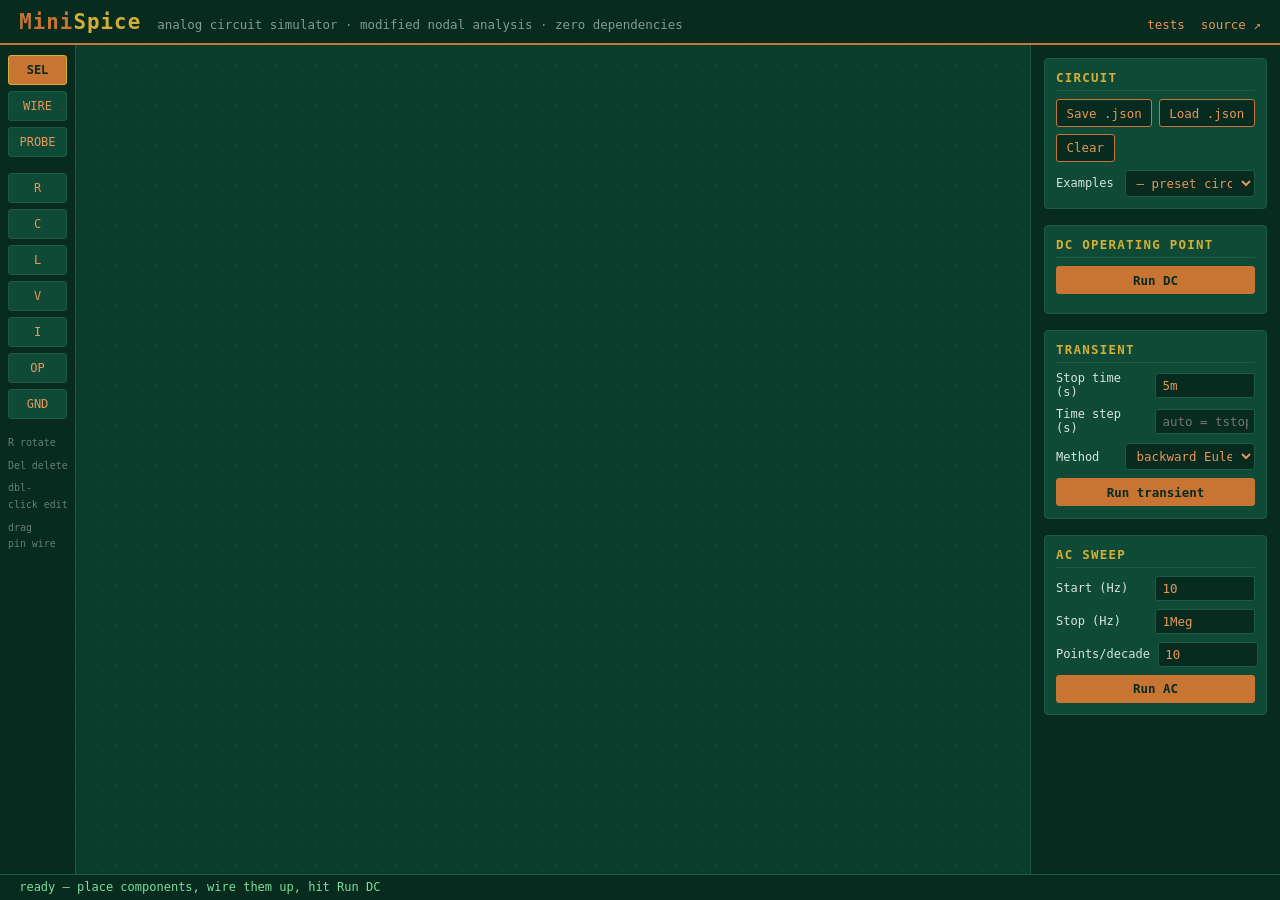
<file: index.html>
<!DOCTYPE html>
<html lang="en">
<head>
  <meta charset="utf-8" />
  <meta name="viewport" content="width=device-width, initial-scale=1" />
  <title>MiniSpice — browser circuit simulator</title>
  <link rel="stylesheet" href="css/style.css" />
</head>
<body>
  <header>
    <h1>Mini<span class="gold">Spice</span></h1>
    <p class="tagline">analog circuit simulator · modified nodal analysis · zero dependencies</p>
    <nav class="header-links">
      <a href="tests/test_runner.html">tests</a>
      <a href="https://github.com/DavidWang1231/minispice">source ↗</a>
    </nav>
  </header>

  <main>
    <!-- component / tool palette -->
    <nav id="toolbar">
      <div class="tool-group" id="tools">
        <button data-tool="select" class="active" title="Select / move (Esc)">SEL</button>
        <button data-tool="wire" title="Draw wires (drag)">WIRE</button>
        <button data-tool="probe" title="Add voltage probe (click a node)">PROBE</button>
      </div>
      <div class="tool-group" id="parts">
        <button data-tool="place:R" title="Resistor">R</button>
        <button data-tool="place:C" title="Capacitor">C</button>
        <button data-tool="place:L" title="Inductor">L</button>
        <button data-tool="place:V" title="Voltage source">V</button>
        <button data-tool="place:I" title="Current source">I</button>
        <button data-tool="place:OPAMP" title="Ideal op-amp">OP</button>
        <button data-tool="place:GND" title="Ground">GND</button>
      </div>
      <div class="tool-group hint">
        <p>R&nbsp;rotate</p>
        <p>Del&nbsp;delete</p>
        <p>dbl-click&nbsp;edit</p>
        <p>drag pin&nbsp;wire</p>
      </div>
    </nav>

    <!-- schematic canvas -->
    <section id="canvas-wrap">
      <canvas id="schematic"></canvas>
    </section>

    <!-- analysis controls + results -->
    <aside id="sidebar">
      <section class="panel">
        <h2>Circuit</h2>
        <div class="button-row">
          <button id="btn-save">Save .json</button>
          <button id="btn-load">Load .json</button>
          <button id="btn-clear">Clear</button>
        </div>
        <label>Examples
          <select id="examples"><option value="">— preset circuits —</option></select>
        </label>
        <input type="file" id="file-input" accept=".json" hidden />
      </section>

      <section class="panel">
        <h2>DC operating point</h2>
        <button id="btn-dc" class="run">Run DC</button>
        <div id="dc-results" class="results"></div>
      </section>

      <section class="panel" id="panel-tran">
        <h2>Transient</h2>
        <label>Stop time (s) <input id="tran-tstop" value="5m" /></label>
        <label>Time step (s) <input id="tran-dt" value="" placeholder="auto = tstop/1000" /></label>
        <label>Method
          <select id="tran-method">
            <option value="be">backward Euler</option>
            <option value="trap">trapezoidal</option>
          </select>
        </label>
        <button id="btn-tran" class="run">Run transient</button>
      </section>

      <section class="panel" id="panel-ac">
        <h2>AC sweep</h2>
        <label>Start (Hz) <input id="ac-fstart" value="10" /></label>
        <label>Stop (Hz) <input id="ac-fstop" value="1Meg" /></label>
        <label>Points/decade <input id="ac-ppd" value="10" /></label>
        <button id="btn-ac" class="run">Run AC</button>
      </section>
    </aside>
  </main>

  <!-- waveform / bode plots appear here after a run -->
  <section id="plot-panel" hidden>
    <div class="plot-header">
      <h2 id="plot-title">Waveforms</h2>
      <button id="btn-close-plot">×</button>
    </div>
    <div id="plot-wrap">
      <canvas id="plot"></canvas>
      <canvas id="plot-bode" hidden></canvas>
    </div>
  </section>

  <footer id="status">ready — place components, wire them up, hit Run</footer>

  <script type="module" src="js/main.js"></script>
</body>
</html>
</file>
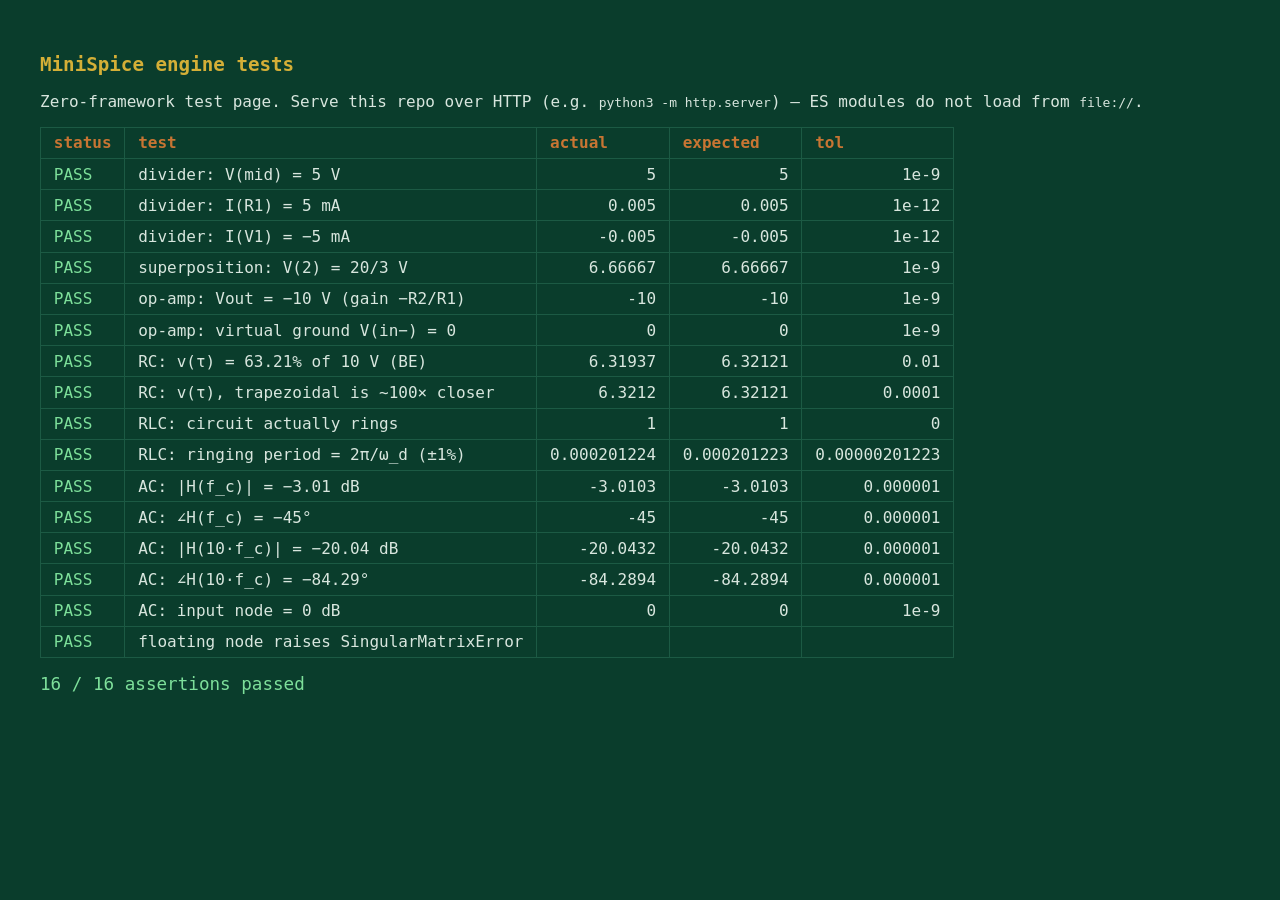
<file: tests/test_runner.html>
<!DOCTYPE html>
<html lang="en">
<head>
  <meta charset="utf-8" />
  <title>MiniSpice — engine tests</title>
  <style>
    /* Minimal PCB-flavored styling; the real theme lives in css/style.css. */
    body {
      background: #0a3d2c;
      color: #d8e6de;
      font-family: "SF Mono", "Fira Mono", Menlo, Consolas, monospace;
      padding: 2rem;
    }
    h1 { color: #d4af37; font-size: 1.2rem; }
    table { border-collapse: collapse; margin-top: 1rem; }
    th, td { border: 1px solid #1c5a44; padding: 0.35rem 0.8rem; text-align: left; }
    th { color: #c87533; }
    .pass { color: #7ddf9a; }
    .fail { color: #ff6b6b; font-weight: bold; }
    #summary { margin-top: 1rem; font-size: 1.1rem; }
    td.num { text-align: right; }
  </style>
</head>
<body>
  <h1>MiniSpice engine tests</h1>
  <p>Zero-framework test page. Serve this repo over HTTP (e.g.
     <code>python3 -m http.server</code>) — ES modules do not load from
     <code>file://</code>.</p>
  <table id="results">
    <thead>
      <tr><th>status</th><th>test</th><th>actual</th><th>expected</th><th>tol</th></tr>
    </thead>
    <tbody></tbody>
  </table>
  <div id="summary"></div>

  <script type="module">
    import { runEngineTests } from "./engine_tests.js";

    const fmt = (x) =>
      x === undefined ? "" :
      typeof x === "number" ? Number(x.toPrecision(6)).toString() : String(x);

    const tbody = document.querySelector("#results tbody");
    const results = runEngineTests();
    let passed = 0;

    for (const r of results) {
      if (r.pass) passed++;
      const tr = document.createElement("tr");
      const cells = [
        [r.pass ? "PASS" : "FAIL", r.pass ? "pass" : "fail"],
        [r.name + (r.error ? ` — ${r.error}` : ""), ""],
        [fmt(r.actual), "num"],
        [fmt(r.expected), "num"],
        [fmt(r.tol), "num"],
      ];
      for (const [text, cls] of cells) {
        const td = document.createElement("td");
        td.textContent = text;
        if (cls) td.className = cls;
        tr.appendChild(td);
      }
      tbody.appendChild(tr);
    }

    const summary = document.getElementById("summary");
    summary.textContent = `${passed} / ${results.length} assertions passed`;
    summary.className = passed === results.length ? "pass" : "fail";
  </script>
</body>
</html>
</file>
<file: css/style.css>
/* MiniSpice — PCB aesthetic.
 * Soldermask green board, copper traces, ENIG gold accents, silkscreen text.
 * Palette must stay in sync with STYLE in js/editor/schematic.js. */

:root {
  --board: #0a3d2c;        /* soldermask green (dark) */
  --board-deep: #072b1f;   /* darker: page chrome */
  --board-light: #0e4a36;  /* raised panels */
  --trace: #1c5a44;        /* faint copper-under-mask lines */
  --copper: #c87533;
  --copper-bright: #e8965a;
  --gold: #d4af37;         /* ENIG pads */
  --silk: #d8e6de;         /* silkscreen white-ish */
  --error: #ff6b6b;
  --ok: #7ddf9a;
  --mono: ui-monospace, "SF Mono", "Fira Mono", Menlo, Consolas, monospace;
}

* { margin: 0; padding: 0; box-sizing: border-box; }

html, body { height: 100%; }

body {
  display: flex;
  flex-direction: column;
  background: var(--board-deep);
  color: var(--silk);
  font-family: var(--mono);
  font-size: 14px;
}

/* ---------------- header ---------------- */

header {
  display: flex;
  align-items: baseline;
  gap: 1rem;
  padding: 0.6rem 1.2rem;
  border-bottom: 2px solid var(--copper);
}

header h1 { font-size: 1.3rem; letter-spacing: 0.05em; color: var(--copper); }
header .gold { color: var(--gold); }
header .tagline { color: var(--silk); opacity: 0.6; font-size: 0.78rem; }

.header-links { margin-left: auto; display: flex; gap: 1rem; }
.header-links a { color: var(--copper-bright); font-size: 0.78rem; text-decoration: none; }
.header-links a:hover { color: var(--gold); text-decoration: underline; }

/* ---------------- layout ---------------- */

main {
  flex: 1;
  display: flex;
  min-height: 0; /* let children shrink; canvas fills what's left */
}

/* ---------------- toolbar ---------------- */

#toolbar {
  width: 76px;
  background: var(--board-deep);
  border-right: 1px solid var(--trace);
  padding: 0.6rem 0.5rem;
  display: flex;
  flex-direction: column;
  gap: 1rem;
}

.tool-group { display: flex; flex-direction: column; gap: 0.35rem; }

#toolbar button {
  font-family: var(--mono);
  font-size: 0.75rem;
  padding: 0.45rem 0;
  background: var(--board-light);
  color: var(--copper-bright);
  border: 1px solid var(--trace);
  border-radius: 3px;
  cursor: pointer;
}

#toolbar button:hover { border-color: var(--copper); color: var(--gold); }
#toolbar button.active {
  background: var(--copper);
  color: var(--board-deep);
  border-color: var(--gold);
  font-weight: bold;
}

.hint p { font-size: 0.62rem; opacity: 0.45; line-height: 1.7; }

/* ---------------- canvas ---------------- */

#canvas-wrap {
  flex: 1;
  position: relative;
  background: var(--board);
  min-width: 0;
}

#schematic { display: block; cursor: crosshair; }

/* ---------------- sidebar ---------------- */

#sidebar {
  width: 250px;
  background: var(--board-deep);
  border-left: 1px solid var(--trace);
  padding: 0.8rem;
  overflow-y: auto;
  display: flex;
  flex-direction: column;
  gap: 1rem;
}

.panel {
  background: var(--board-light);
  border: 1px solid var(--trace);
  border-radius: 4px;
  padding: 0.7rem;
  display: flex;
  flex-direction: column;
  gap: 0.5rem;
}

.panel h2 {
  font-size: 0.78rem;
  text-transform: uppercase;
  letter-spacing: 0.1em;
  color: var(--gold);
  border-bottom: 1px solid var(--trace);
  padding-bottom: 0.3rem;
}

.panel label {
  display: flex;
  justify-content: space-between;
  align-items: center;
  gap: 0.5rem;
  font-size: 0.75rem;
  color: var(--silk);
}

.panel select { min-width: 130px; }

.panel input, .panel select {
  width: 100px;
  font-family: var(--mono);
  font-size: 0.78rem;
  background: var(--board-deep);
  color: var(--copper-bright);
  border: 1px solid var(--trace);
  border-radius: 3px;
  padding: 0.25rem 0.4rem;
}

.panel input:focus, .panel select:focus { outline: none; border-color: var(--gold); }

.panel button, .prop-editor button {
  font-family: var(--mono);
  font-size: 0.78rem;
  padding: 0.35rem 0.6rem;
  background: var(--board-deep);
  color: var(--copper-bright);
  border: 1px solid var(--copper);
  border-radius: 3px;
  cursor: pointer;
}

.panel button:hover, .prop-editor button:hover { color: var(--gold); border-color: var(--gold); }

.panel button.run {
  background: var(--copper);
  color: var(--board-deep);
  font-weight: bold;
}
.panel button.run:hover { background: var(--copper-bright); color: var(--board-deep); }

.button-row { display: flex; gap: 0.4rem; flex-wrap: wrap; }

.results { font-size: 0.75rem; line-height: 1.7; }
.results table { border-collapse: collapse; width: 100%; }
.results td { padding: 0.1rem 0.3rem; border-bottom: 1px solid var(--trace); }
.results td:last-child { text-align: right; color: var(--gold); }

/* ---------------- plot panel ---------------- */

#plot-panel[hidden] { display: none; } /* display:flex below would defeat [hidden] */

#plot-panel {
  height: 300px;
  border-top: 2px solid var(--copper);
  background: var(--board);
  display: flex;
  flex-direction: column;
}

.plot-header {
  display: flex;
  justify-content: space-between;
  align-items: center;
  padding: 0.3rem 1rem;
}

.plot-header h2 { font-size: 0.8rem; color: var(--gold); text-transform: uppercase; letter-spacing: 0.1em; }
.plot-header button {
  background: none; border: none; color: var(--copper-bright);
  font-size: 1.1rem; cursor: pointer; font-family: var(--mono);
}

#plot-wrap { flex: 1; min-height: 0; position: relative; }
#plot-wrap canvas { position: absolute; inset: 0; }
#plot-wrap canvas[hidden] { display: none; }

/* ---------------- status bar ---------------- */

#status {
  padding: 0.35rem 1.2rem;
  font-size: 0.75rem;
  background: var(--board-deep);
  border-top: 1px solid var(--trace);
  color: var(--ok);
  min-height: 1.8em;
}

#status.error { color: var(--error); }

/* ---------------- floating property editor ---------------- */

.prop-editor {
  position: absolute;
  z-index: 10;
  background: var(--board-deep);
  border: 1px solid var(--gold);
  border-radius: 4px;
  padding: 0.7rem;
  width: 230px;
  display: flex;
  flex-direction: column;
  gap: 0.5rem;
  box-shadow: 0 4px 18px rgba(0, 0, 0, 0.5);
}

.prop-editor .prop-title { color: var(--gold); font-size: 0.8rem; }

.prop-editor label {
  display: flex;
  justify-content: space-between;
  align-items: center;
  gap: 0.5rem;
  font-size: 0.72rem;
  margin-top: 0.35rem;
}

.prop-editor input, .prop-editor select {
  width: 105px;
  font-family: var(--mono);
  background: var(--board-light);
  color: var(--copper-bright);
  border: 1px solid var(--trace);
  border-radius: 3px;
  padding: 0.2rem 0.4rem;
}

.prop-buttons { display: flex; gap: 0.5rem; justify-content: flex-end; margin-top: 0.3rem; }
</file>
